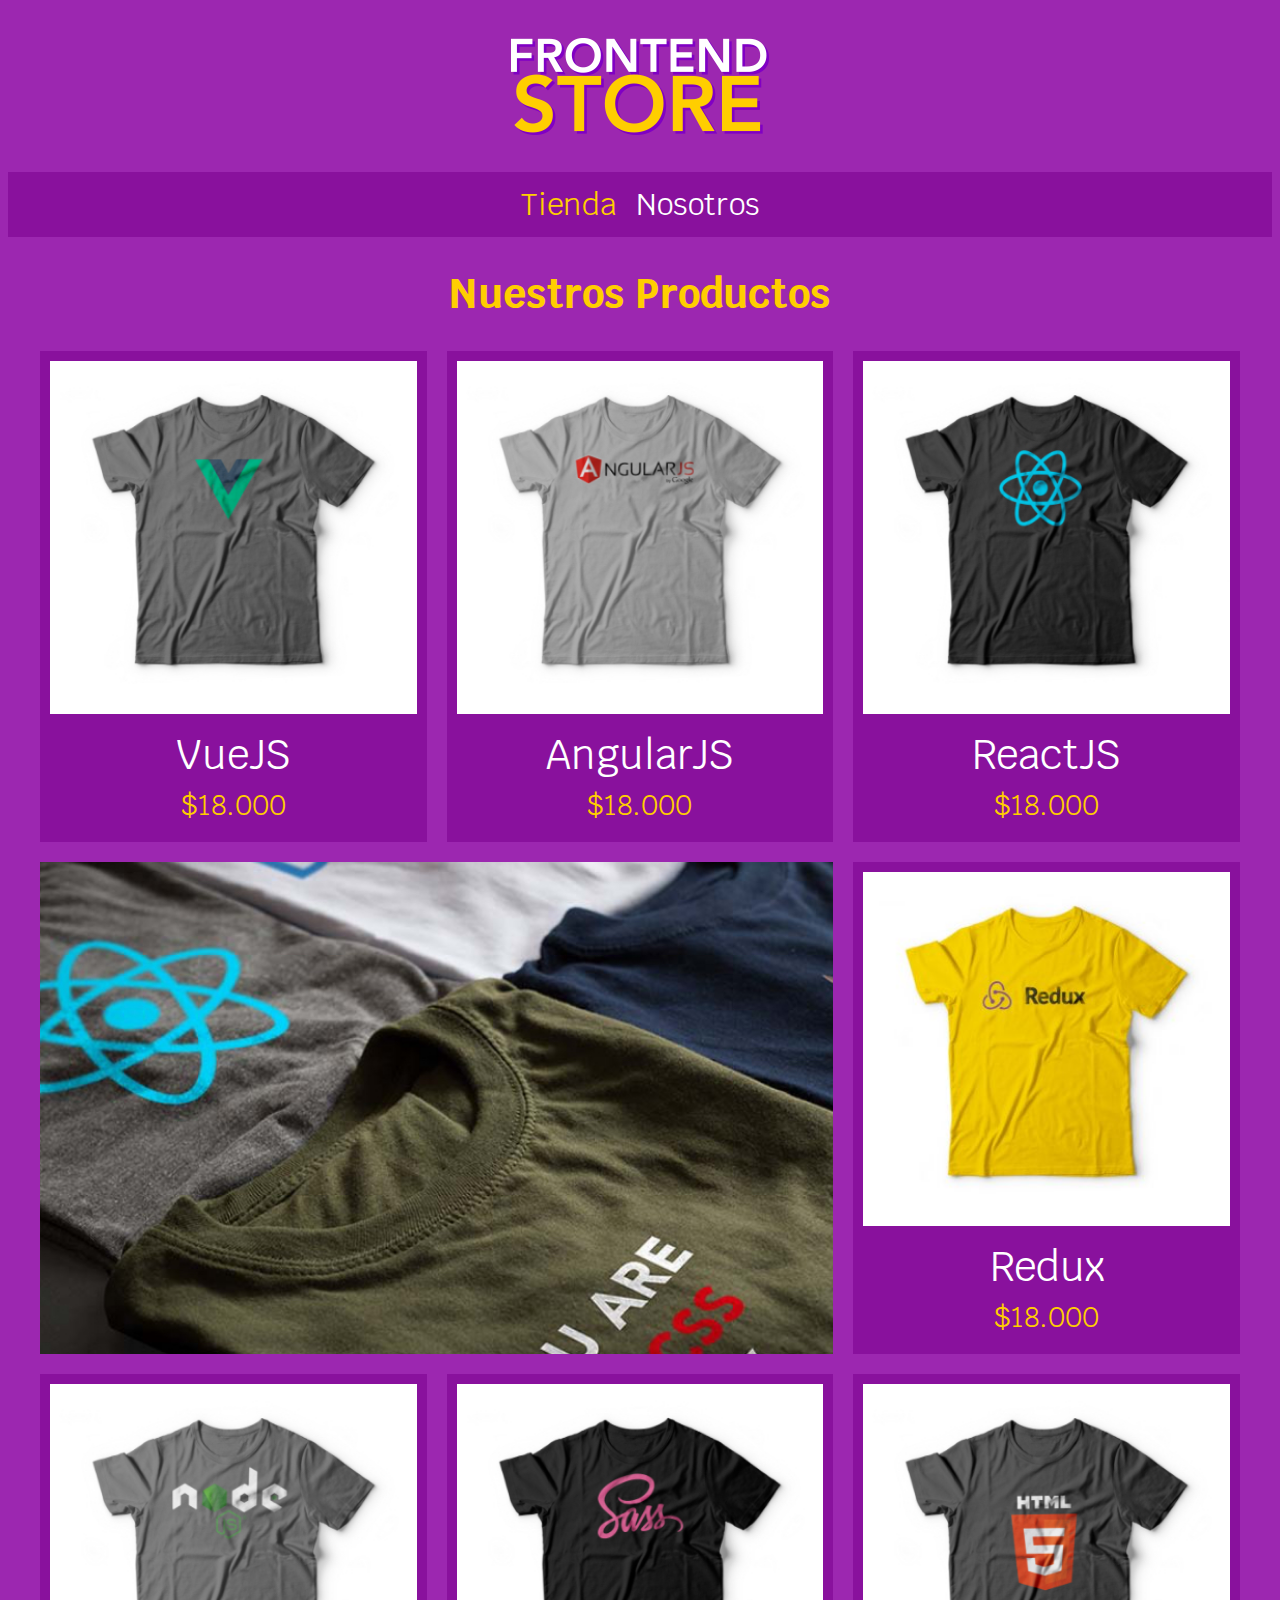
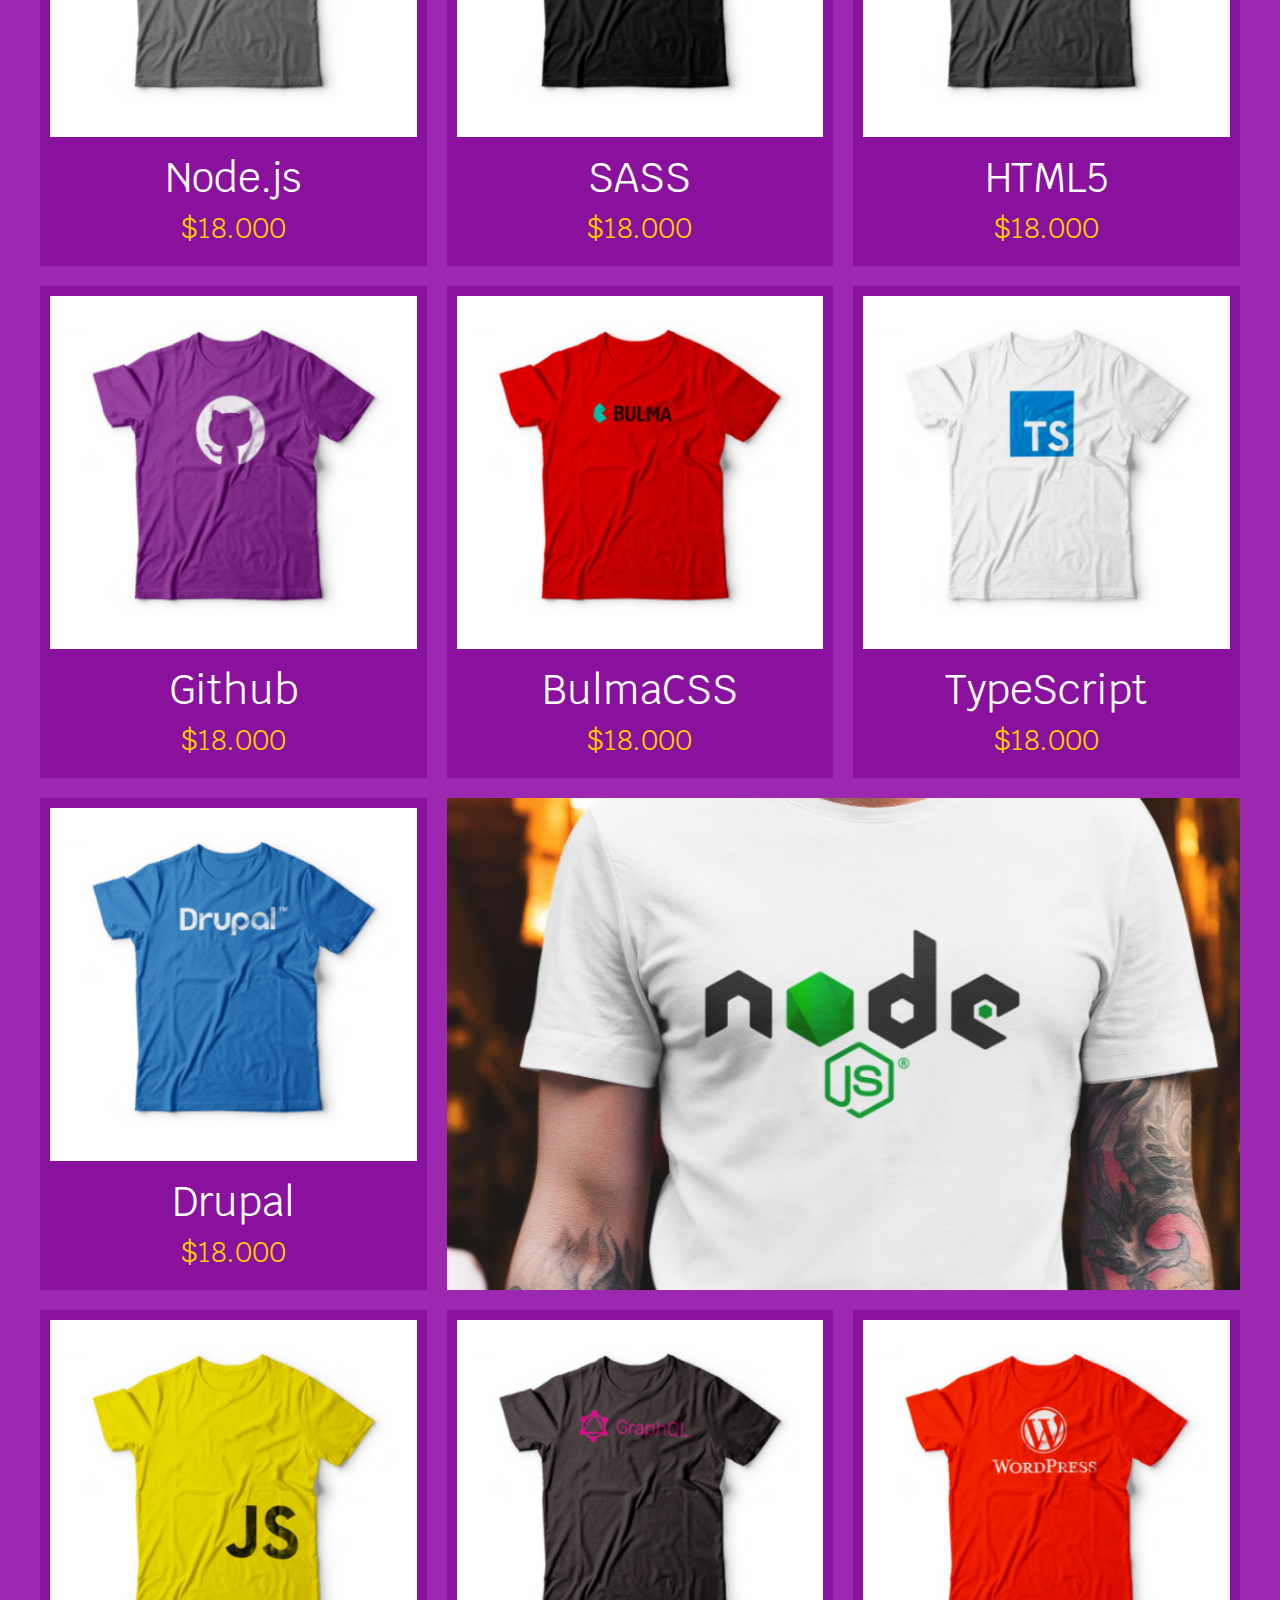
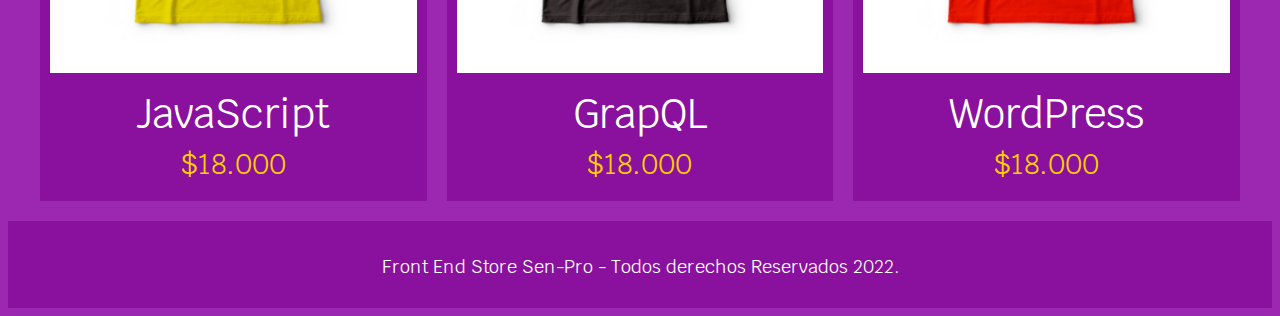
<file: index.html>
<!DOCTYPE html>
<html lang="en">
<head>
    <meta charset="UTF-8">
    <meta http-equiv="X-UA-Compatible" content="IE=edge">
    <meta name="viewport" content="width=device-width, initial-scale=1.0">
    <title>FrontEnd Store</title>
    <link rel="stylesheet" href="CSS/normalize.css">
    <link rel="preconnect" href="https://fonts.googleapis.com">
    <link rel="preconnect" href="https://fonts.gstatic.com" crossorigin>
    <link href="https://fonts.googleapis.com/css2?family=Krub:wght@400;700&display=swap" rel="stylesheet">
    <link rel="stylesheet" href="CSS/style.css">
</head>
<body>
    <header class="header">
        <a href="index.html">
            <img class="header__logo" src="img/logo.png" alt="LogoNegocio">
        </a>

    </header>

    <nav class="navegacion">
        <a class="navegacion__enlace navegacion__enlace--activo" href="index.html">Tienda</a>
        <a class="navegacion__enlace" href="nosotros.html">Nosotros</a>

    </nav>

    <main class="contenedor">
        <h1>Nuestros Productos</h1>

        <div class="grid">
            <div class="producto">
                <a href="producto.html">
                    <img class="producto__imagen" src="img/1.jpg" alt="Imagen camisa">
                    <div class="producto__informacion">
                        <p class="producto__nombre">VueJS</p>
                        <p class="producto__precio">$18.000</p>
                    </div>
                </a>
            </div> <!-- Fin Producto -->
            <div class="producto">
                <a href="producto.html">
                    <img class="producto__imagen" src="img/2.jpg" alt="Imagen camisa">
                    <div class="producto__informacion">
                        <p class="producto__nombre">AngularJS</p>
                        <p class="producto__precio">$18.000</p>
                    </div>
                </a>
            </div> <!-- Fin Producto -->
            <div class="producto">
                <a href="producto.html">
                    <img class="producto__imagen" src="img/3.jpg" alt="Imagen camisa">
                    <div class="producto__informacion">
                        <p class="producto__nombre">ReactJS</p>
                        <p class="producto__precio">$18.000</p>
                    </div>
                </a>
            </div> <!-- Fin Producto -->
            <div class="producto">
                <a href="producto.html">
                    <img class="producto__imagen" src="img/4.jpg" alt="Imagen camisa">
                    <div class="producto__informacion">
                        <p class="producto__nombre">Redux</p>
                        <p class="producto__precio">$18.000</p>
                    </div>
                </a>
            </div> <!-- Fin Producto -->
            <div class="producto">
                <a href="producto.html">
                    <img class="producto__imagen" src="img/5.jpg" alt="Imagen camisa">
                    <div class="producto__informacion">
                        <p class="producto__nombre">Node.js</p>
                        <p class="producto__precio">$18.000</p>
                    </div>
                </a>
            </div> <!-- Fin Producto -->
            <div class="producto">
                <a href="producto.html">
                    <img class="producto__imagen" src="img/6.jpg" alt="Imagen camisa">
                    <div class="producto__informacion">
                        <p class="producto__nombre">SASS</p>
                        <p class="producto__precio">$18.000</p>
                    </div>
                </a>
            </div> <!-- Fin Producto -->
            <div class="producto">
                <a href="producto.html">
                    <img class="producto__imagen" src="img/7.jpg" alt="Imagen camisa">
                    <div class="producto__informacion">
                        <p class="producto__nombre">HTML5</p>
                        <p class="producto__precio">$18.000</p>
                    </div>
                </a>
            </div> <!-- Fin Producto -->
            <div class="producto">
                <a href="producto.html">
                    <img class="producto__imagen" src="img/8.jpg" alt="Imagen camisa">
                    <div class="producto__informacion">
                        <p class="producto__nombre">Github</p>
                        <p class="producto__precio">$18.000</p>
                    </div>
                </a>
            </div> <!-- Fin Producto -->
            <div class="producto">
                <a href="producto.html">
                    <img class="producto__imagen" src="img/9.jpg" alt="Imagen camisa">
                    <div class="producto__informacion">
                        <p class="producto__nombre">BulmaCSS</p>
                        <p class="producto__precio">$18.000</p>
                    </div>
                </a>
            </div> <!-- Fin Producto -->
            <div class="producto">
                <a href="producto.html">
                    <img class="producto__imagen" src="img/10.jpg" alt="Imagen camisa">
                    <div class="producto__informacion">
                        <p class="producto__nombre">TypeScript</p>
                        <p class="producto__precio">$18.000</p>
                    </div>
                </a>
            </div> <!-- Fin Producto -->
            <div class="producto">
                <a href="producto.html">
                    <img class="producto__imagen" src="img/11.jpg" alt="Imagen camisa">
                    <div class="producto__informacion">
                        <p class="producto__nombre">Drupal</p>
                        <p class="producto__precio">$18.000</p>
                    </div>
                </a>
            </div> <!-- Fin Producto -->
            <div class="producto">
                <a href="producto.html">
                    <img class="producto__imagen" src="img/12.jpg" alt="Imagen camisa">
                    <div class="producto__informacion">
                        <p class="producto__nombre">JavaScript</p>
                        <p class="producto__precio">$18.000</p>
                    </div>
                </a>
            </div> <!-- Fin Producto -->
            <div class="producto">
                <a href="producto.html">
                    <img class="producto__imagen" src="img/13.jpg" alt="Imagen camisa">
                    <div class="producto__informacion">
                        <p class="producto__nombre">GrapQL</p>
                        <p class="producto__precio">$18.000</p>
                    </div>
                </a>
            </div> <!-- Fin Producto -->
            <div class="producto">
                <a href="producto.html">
                    <img class="producto__imagen" src="img/14.jpg" alt="Imagen camisa">
                    <div class="producto__informacion">
                        <p class="producto__nombre">WordPress</p>
                        <p class="producto__precio">$18.000</p>
                    </div>
                </a>
            </div> <!-- Fin Producto -->
            <div class="grafico grafico--camisas"></div>
            <div class="grafico grafico--node"></div>
        </div>
    </main>

    <footer class="footer"> 
        <p class="footer__texto"> Front End Store Sen-Pro - Todos derechos Reservados 2022. </p>
    </footer>
</body>
</html>
</file>
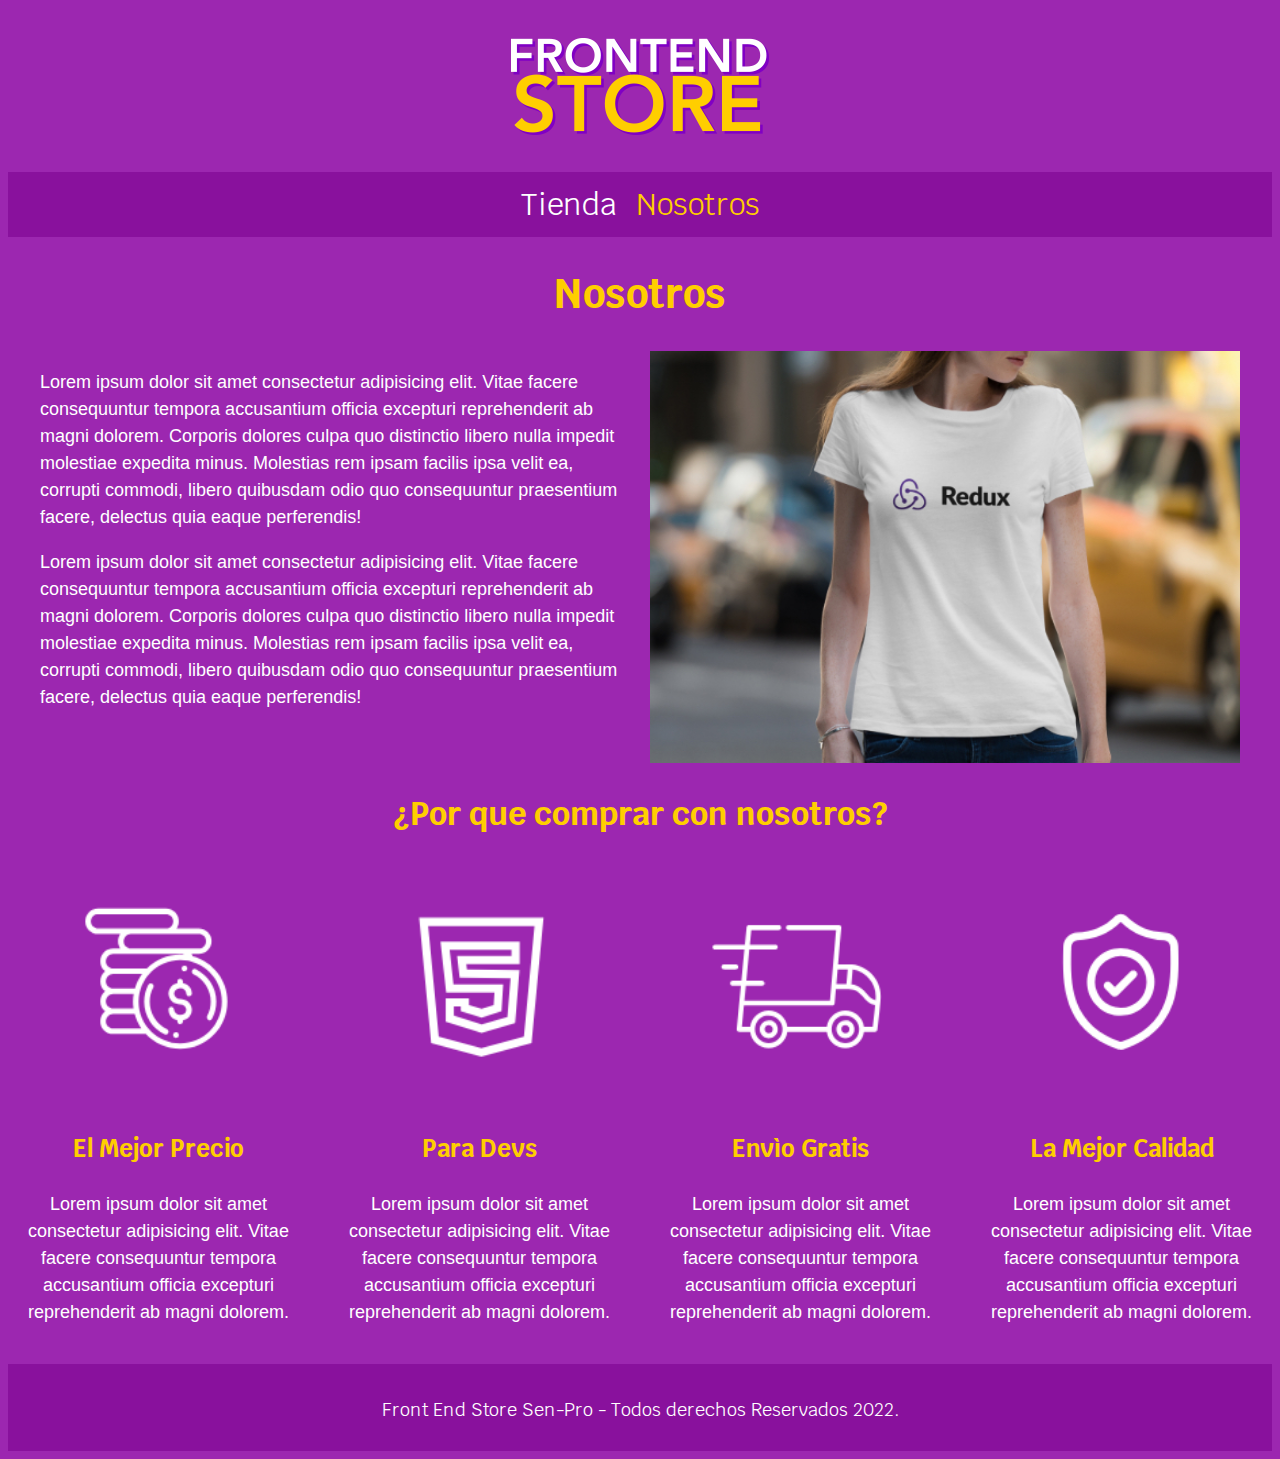
<file: nosotros.html>
<!DOCTYPE html>
<html lang="en">
<head>
    <meta charset="UTF-8">
    <meta http-equiv="X-UA-Compatible" content="IE=edge">
    <meta name="viewport" content="width=device-width, initial-scale=1.0">
    <title>FrontEnd Store</title>
    <link rel="stylesheet" href="CSS/normalize.css">
    <link rel="preconnect" href="https://fonts.googleapis.com">
    <link rel="preconnect" href="https://fonts.gstatic.com" crossorigin>
    <link href="https://fonts.googleapis.com/css2?family=Krub:wght@400;700&display=swap" rel="stylesheet">
    <link rel="stylesheet" href="CSS/style.css">
</head>
<body>
    <header class="header">
        <a href="index.html">
            <img class="header__logo" src="img/logo.png" alt="LogoNegocio">
        </a>

    </header>

    <nav class="navegacion">
        <a class="navegacion__enlace" href="index.html">Tienda</a>
        <a class="navegacion__enlace navegacion__enlace--activo" href="nosotros.html">Nosotros</a>

    </nav>

    <main class="contenedor">
        <h1>Nosotros</h1>

        <div class="nosotros">
            <div class="nosotros__contenido">
                <p>
                    Lorem ipsum dolor sit amet consectetur adipisicing elit. Vitae facere consequuntur tempora accusantium officia excepturi reprehenderit ab magni dolorem. Corporis dolores culpa quo distinctio libero nulla impedit molestiae expedita minus. Molestias rem ipsam facilis ipsa velit ea, corrupti commodi, libero quibusdam odio quo consequuntur praesentium facere, delectus quia eaque perferendis!
                </p>
                <p>
                    Lorem ipsum dolor sit amet consectetur adipisicing elit. Vitae facere consequuntur tempora accusantium officia excepturi reprehenderit ab magni dolorem. Corporis dolores culpa quo distinctio libero nulla impedit molestiae expedita minus. Molestias rem ipsam facilis ipsa velit ea, corrupti commodi, libero quibusdam odio quo consequuntur praesentium facere, delectus quia eaque perferendis!
                </p>
            </div>
            <img class="nosotros__imagen" src="img/nosotros.jpg" alt="Imagen nosotros">
        </div>
    </main>

    <section class="cotenedor comprar">
        <h2 class="comprar_titulo">¿Por que comprar con nosotros?</h2>

        <div class="bloques">
            <div class="bloque">
                <img class="bloque__imagen" src="img/icono_1.png" alt="porque comprar">
                <h3 class="bloque__titulo">El Mejor Precio</h3>
                <p>Lorem ipsum dolor sit amet consectetur adipisicing elit. Vitae facere consequuntur tempora accusantium officia excepturi reprehenderit ab magni dolorem.</p>
            </div> <!-- Cierre Bloque -->

            <div class="bloque">
                <img class="bloque__imagen" src="img/icono_2.png" alt="Para Devs">
                <h3 class="bloque__titulo">Para Devs</h3>
                <p>Lorem ipsum dolor sit amet consectetur adipisicing elit. Vitae facere consequuntur tempora accusantium officia excepturi reprehenderit ab magni dolorem.</p>
            </div> <!-- Cierre Bloque -->

            <div class="bloque">
                <img class="bloque__imagen" src="img/icono_3.png" alt="Envìo Gratis">
                <h3 class="bloque__titulo">Envìo Gratis</h3>
                <p>Lorem ipsum dolor sit amet consectetur adipisicing elit. Vitae facere consequuntur tempora accusantium officia excepturi reprehenderit ab magni dolorem.</p>
            </div> <!-- Cierre Bloque -->

            <div class="bloque">
                <img class="bloque__imagen" src="img/icono_4.png" alt="La Mejor Calidad">
                <h3 class="bloque__titulo">La Mejor Calidad</h3>
                <p>Lorem ipsum dolor sit amet consectetur adipisicing elit. Vitae facere consequuntur tempora accusantium officia excepturi reprehenderit ab magni dolorem.</p>
            </div> <!-- Cierre Bloque -->

        </div> <!-- Cierre Bloques -->

    </section>
    <footer class="footer"> 
        <p class="footer__texto"> Front End Store Sen-Pro - Todos derechos Reservados 2022. </p>
    </footer>
</body>
</html>
</file>
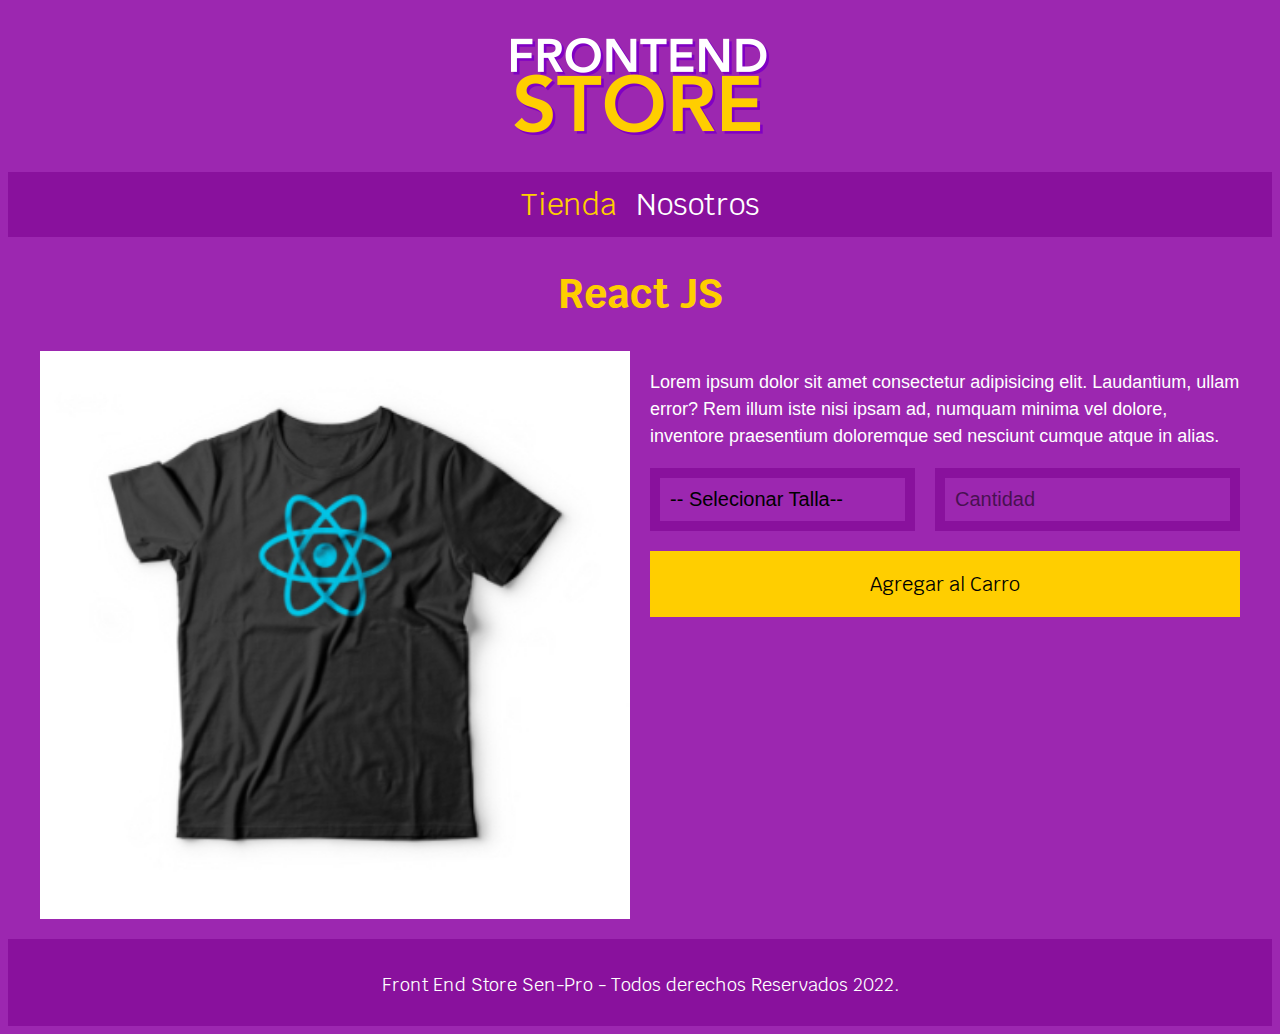
<file: producto.html>
<!DOCTYPE html>
<html lang="en">
<head>
    <meta charset="UTF-8">
    <meta http-equiv="X-UA-Compatible" content="IE=edge">
    <meta name="viewport" content="width=device-width, initial-scale=1.0">
    <title>FrontEnd Store</title>
    <link rel="stylesheet" href="CSS/normalize.css">
    <link rel="preconnect" href="https://fonts.googleapis.com">
    <link rel="preconnect" href="https://fonts.gstatic.com" crossorigin>
    <link href="https://fonts.googleapis.com/css2?family=Krub:wght@400;700&display=swap" rel="stylesheet">
    <link rel="stylesheet" href="CSS/style.css">
</head>
<body>
    <header class="header">
        <a href="index.html">
            <img class="header__logo" src="img/logo.png" alt="LogoNegocio">
        </a>

    </header>

    <nav class="navegacion">
        <a class="navegacion__enlace navegacion__enlace--activo" href="index.html">Tienda</a>
        <a class="navegacion__enlace" href="nosotros.html">Nosotros</a>

    </nav>

    <main class="contenedor">
        <h1>React JS</h1>

        <div class="camisa">
            <img class="camisa__imagen" src="img/3.jpg" alt="Imagen del Producto">

            <div class="camisa_contenido">
                <p>
                    Lorem ipsum dolor sit amet consectetur adipisicing elit. Laudantium, ullam error? Rem illum iste nisi ipsam ad, numquam minima vel dolore, inventore praesentium doloremque sed nesciunt cumque atque in alias.
                </p>

                <form class="formulario">
                    <select class="formulario__campo">
                        <option disabled selected>-- Selecionar Talla--</option> <!-- Tiene propios atribustos para que no se selecione -->
                        <option>S</option>
                        <option>M</option>
                        <option>L</option>
                        <option>XL</option>
                    </select>
                    <input class="formulario__campo" type="number" placeholder="Cantidad" min="1"> <!-- Tiene varios atributo number min para que el minimo se 1 -->
                    <input class="formulario__submit" type="submit" value="Agregar al Carro">
                </form>
            </div>
        </div>
    </main>

    <footer class="footer"> 
        <p class="footer__texto"> Front End Store Sen-Pro - Todos derechos Reservados 2022. </p>
    </footer>
</body>
</html>
</file>
<file: CSS/style.css>
:root{
    --primario: #9C27B0;
    --primarioOscuro: #89119D;
    --secundario: #FFCE00;
    --secundarioOscuro: rgb(233,287,2);
    --blanco: #FFF;
    --negro: #000;

    --fuentePrincipal:  'Krub', sans-serif;
}

html {
    box-sizing: border-box;
    font-size: 62.5%; /**Ayuda a que un rem trabaje mejor*/
  }
*, *:before, *:after {
    box-sizing: inherit;
  }

  /*Globales */
  body {
    background-color: var(--primario);
    font-size: 1.6rem;
    line-height: 1.5;
  }

  p {
    font-size: 1.8rem;
    font-family: Arial, Helvetica, sans-serif;
    color: var(--blanco);
  }

  a {
    text-decoration: none;
  }
  
  img {
    width: 100%;
  }

  .contenedor {
    max-width: 120rem;
    margin: 0 auto;
  }

  h1, h2, h3 {
    text-align: center;
    color: var(--secundario);
    font-family: var(--fuentePrincipal);
  }

  h1 {
    font-size: 4rem;
  }

  h2 {
    font-size: 3.2rem;

  }

  h3 {
    font-size: 2.4rem;
  }
  /*Header*/
  .header {
    display: flex;
    justify-content: center;
  }

  .header__logo {
    margin: 3rem 0;
  }

  /*Footer*/
  .footer {
    background-color: var(--primarioOscuro);
    padding: 1rem 0;
    margin-top: 2rem;
  } 

  .footer__texto {
    font-family: var(--fuentePrincipal);
    text-align: center;
    margin-top: 2.2rem;
  }

  /*Navegacion*/
  .navegacion {
    background-color: var(--primarioOscuro);
    padding: 1rem 0; /*Ancho de arriba abajo*/
    display: flex;
    justify-content: center; /*Centrar */
    gap: 2rem; /* Separa elementos nueva*/ 
  }

  .navegacion__enlace {
    font-family: var(--fuentePrincipal); /*Fuente de Google font*/
    color: var(--blanco);
    font-size: 3rem; /*Hacerlo mas grande*/
   /*  margin-right: 2rem; /* Separa elementos antigua*/ 
  }

  /* .navegacion__enlace:last-of-type { Otra manera de separar elementos
    margin-right: 0;
  } */

  .navegacion__enlace--activo,
  .navegacion__enlace:hover { /*Para que enlace de navegacion cambie de color cuando coloco mouse en el */
    color: var(--secundario);
  }
  /*Grid*/
  .grid {
    display: grid;
    grid-template-columns: repeat(2, 1fr);
    gap: 2rem;
  }
  @media (min-width: 768px) {
    .grid{
    grid-template-columns: repeat(3, 1fr);
   }
  }

  /*Productos*/
  .producto {
    background-color: var(--primarioOscuro);
    padding: 1rem;
  }

  .producto__nombre {
    font-size: 4rem;
  }

  .producto__precio {
    font-size: 2.8rem;
    color: var(--secundario);

  }

  .producto__nombre,
  .producto__precio {
    font-family: var(--fuentePrincipal);
    margin: 1rem 0;
    text-align: center;
    line-height: 1.2;
  }

  /*Graficos*/
  .grafico {
    min-height: 30rem;
    background-repeat: no-repeat; /*Para que no se repita imagen */
    background-size: cover; /*Para que imagen tome todo el espacio disponible*/
    grid-column: 1 / 3;
  }

  .grafico--camisas {
    grid-row: 2 / 3 ;
    background-image: url(../img/grafico1.jpg);
  }

  .grafico--node {
    background-image: url(../img/grafico2.jpg);
    grid-row: 8 / 9;
  }
  @media (min-width: 768px) {
    .grafico--node {
      grid-row: 5 / 6;
      grid-column: 2 / 4;
    }
  }
  
  /*Nosotros */
  .nosotros {
    display: grid;
    grid-template-columns: repeat(auto);
  }
  @media (min-width: 768px) {
    .nosotros {
      grid-template-columns: repeat(2, 1fr);
      column-gap: 2rem;
    }
  }
  
  .nosotros__imagen {
    grid-row: 1 / 2;
    
  }

  @media (min-width: 768px) {
      .nosotros__imagen {
        grid-column: 2 / 3;
      }
  }

  /*Bloques */
  .bloques {
    display: grid;
    grid-template-columns: repeat(2, 1fr);
    gap: 2rem;
  }
  @media (min-width: 768px) {
      .bloques {
        grid-template-columns: repeat(4, 1fr);
      }
  }

  .bloque {
    text-align: center;
  }

  .bloque_titulo {
    margin: 0;
  }

  /**Pagina del Producto */
  @media (min-width: 768px) {
      .camisa {
        display: grid;
        grid-template-columns: repeat(2, 1fr);
        column-gap: 2rem;
      }
  }

  .formulario {
    display: grid;
    grid-template-columns: repeat(2, 1fr);
    gap: 2rem;

  }

  .formulario__campo {
    /* border-color:var(--primarioOscuro) ;
    border-width: 1rem;
    border-style: solid;  Es lo mismo */

    border: 1rem solid var(--primarioOscuro);
    background-color: transparent;
    color: var(--negro);
    font-size: 2rem;
    font-family: Arial, Helvetica, sans-serif;
    padding: 1rem;
    appearance: none;
  }

  .formulario__submit {
    background-color: var(--secundario);
    border: none;
    font-size: 2rem;
    font-family: var(--fuentePrincipal);
    padding: 2rem;
    transition: background-color .3s ease;
    grid-column: 1 / 3;

  }

  .formulario__submit:hover {
    cursor: pointer;
    background-color: var(--secundarioOscuro);
  }
</file>
